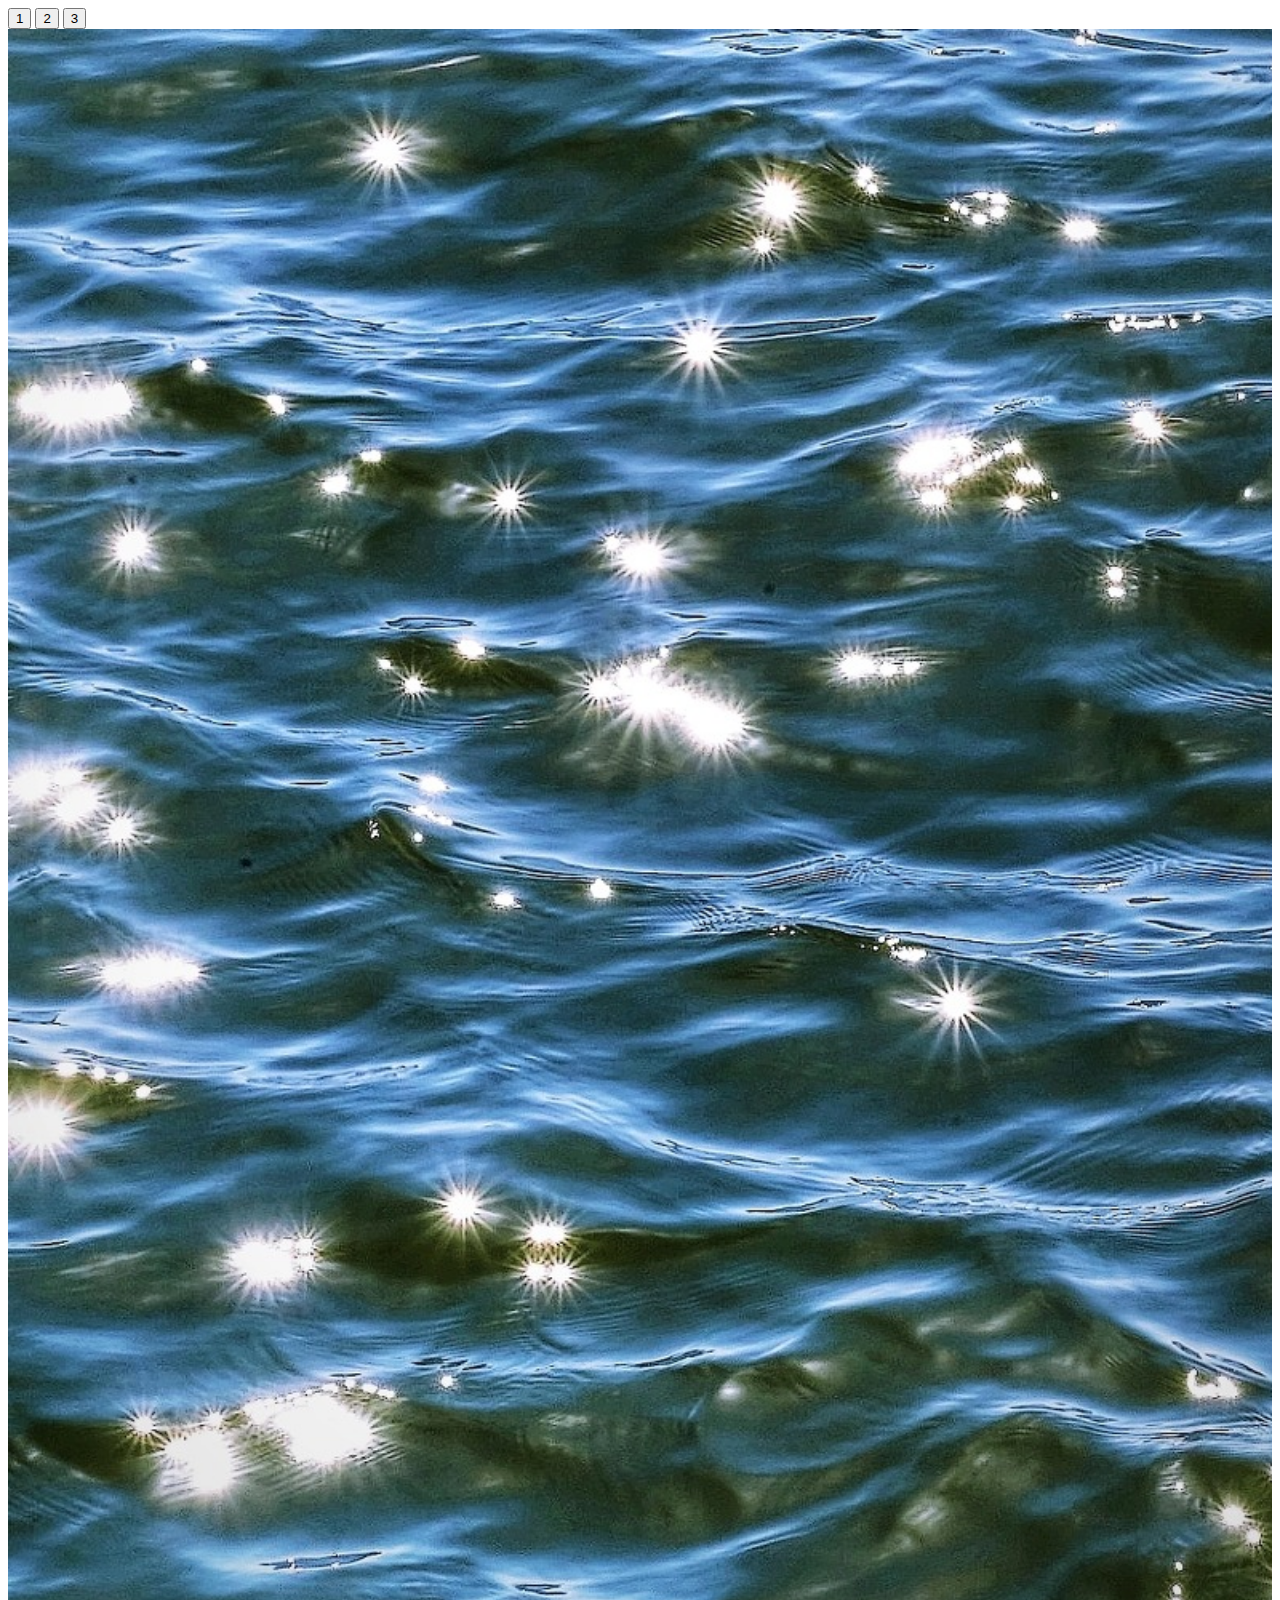
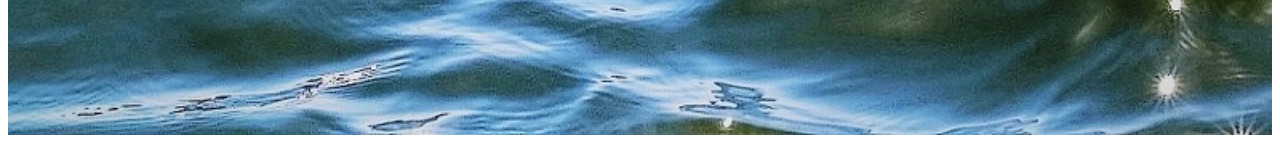
<file: www/Slide.html>
<!DOCTYPE html>
<html lang="en">
<head>
    <meta charest="UTF-8">
    <meta http-equiv="X-UA-Compatible" content="IE=edge">
    <meta name="viewport" content="width=device-width, initial-scale=1.0">
    <!--css끌고오기-->
    <link rel="stylesheet" href="carousel.css"/>
    <title>Slide with css</title>
</head>
<body>
    <button class="button01">1</button>
    <button class="button02">2</button>
    <button class="button03">3</button>
    <div style="overflow: hidden">
        <div class="slideContainer">
            <dv class="slide">
                <img src="images/picture1.jpg">
            </dv>
            <dv class="slide">
                <img src="images/picture2.jpg">
            </dv>
            <dv class="slide">
                <img src="images/picture3.jpg">
            </dv>
        </div>
    </div>

   <!--<script src="move.js"></script>-->
   <script>
    //버튼 이동식
    
    document.querySelector('.button01').addEventListener('click', function(){
        document.querySelector('.slideContainer').style.transform = 'translate(0vw)';

    })
    document.querySelector('.button02').addEventListener('click', function(){
        document.querySelector('.slideContainer').style.transform = 'translate(-100vw)';

    })
    document.querySelector('.button03').addEventListener('click', function(){
        document.querySelector('.slideContainer').style.transform = 'translate(-200vw)';

    })
</script>
</body>
</html>
</file>
<file: www/carousel.css>
.slideContainer{
    width : 300vw;
    transition : transform 0.5s;
    transform : translate -100vw;
}
.slide {
    width : 100vw;
    float : left;
}
.slide img {
    width: 100%;
}
</file>
